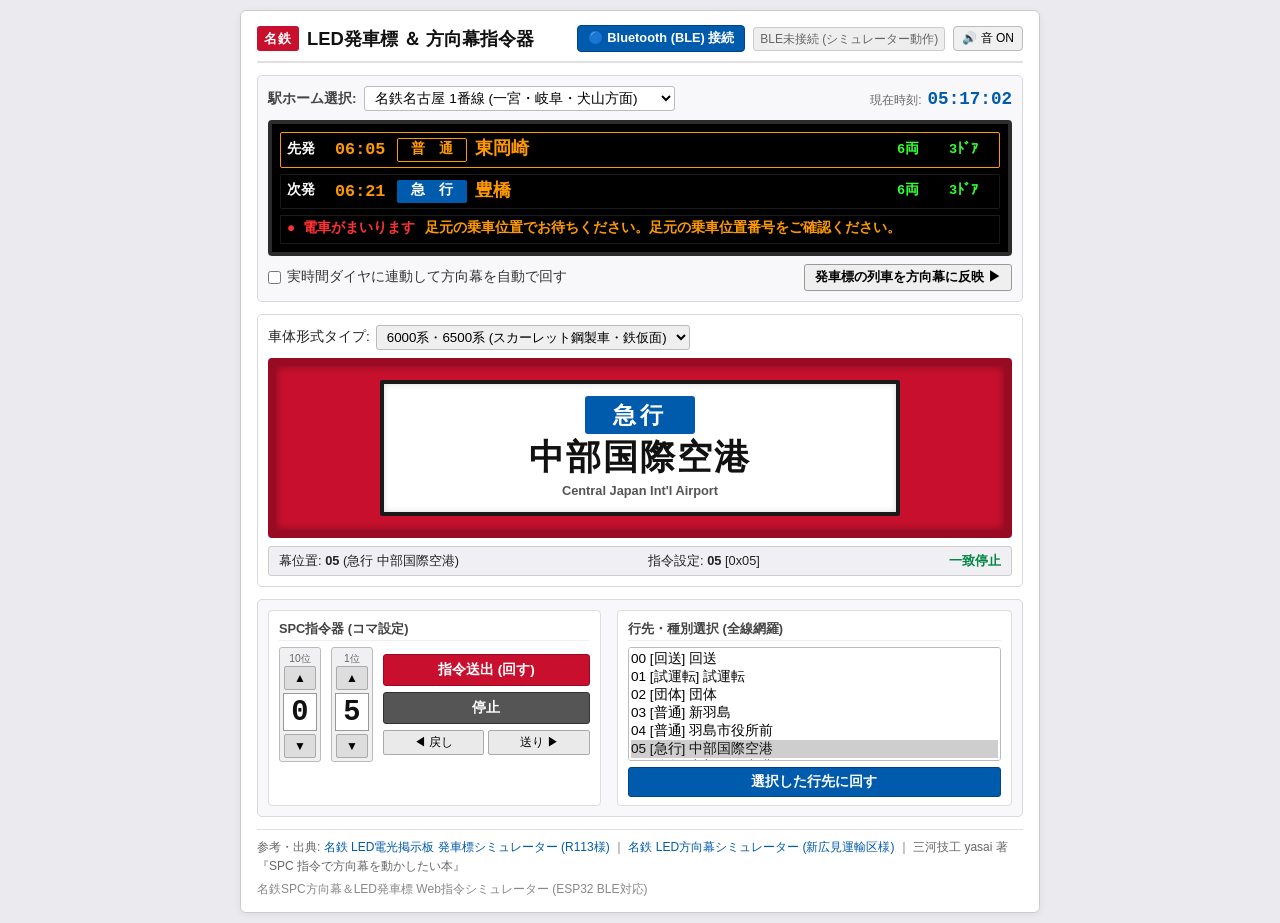
<file: web/index.html>
<!DOCTYPE html>
<html lang="ja">
<head>
    <meta charset="UTF-8">
    <meta name="viewport" content="width=device-width, initial-scale=1.0, maximum-scale=1.0, user-scalable=no">
    <title>名鉄 LED発車標 ＆ 方向幕シミュレーター (BLE対応)</title>
    <link rel="stylesheet" href="style.css?v=3.1">
</head>
<body>
    <div class="main-container">
        <!-- 上部ヘッダー -->
        <header class="site-header">
            <div class="header-left">
                <span class="meitetsu-emblem">名鉄</span>
                <h1 class="header-heading">LED発車標 ＆ 方向幕指令器</h1>
            </div>
            <!-- BLE接続エリア -->
            <div class="ble-bar">
                <button class="btn-ble" id="btnBleConnect">🔵 Bluetooth (BLE) 接続</button>
                <span class="ble-status-badge disconnected" id="bleStatusBadge">BLE未接続 (シミュレーター動作)</span>
                <button class="btn-audio-toggle" id="btnSoundToggle">🔊 音 ON</button>
            </div>
        </header>

        <!-- 1. 駅 LED電光掲示板（発車標）セクション (R113様オマージュ) -->
        <section class="board-panel">
            <div class="board-toolbar">
                <div class="station-picker">
                    <label>駅ホーム選択:</label>
                    <select id="stationSelect">
                        <option value="nagoya" selected>名鉄名古屋 1番線 (一宮・岐阜・犬山方面)</option>
                        <option value="kanayama">金山 3番線 (中部国際空港・河和・内海方面)</option>
                        <option value="higashiokazaki">東岡崎 1番線 (豊橋方面)</option>
                        <option value="gifu">名鉄岐阜 2番線 (名古屋方面)</option>
                    </select>
                </div>
                <div class="board-clock-box">
                    <span class="clock-label">現在時刻:</span>
                    <span class="clock-digits" id="realtimeClock">--:--:--</span>
                </div>
            </div>

            <!-- 発車標 本体 (LED電光表示) -->
            <div class="station-led-display">
                <!-- 先発 -->
                <div class="led-train-row active-row" id="rowTrain1" title="クリックでこの列車の行先を方向幕にセット">
                    <span class="col-pos">先発</span>
                    <span class="col-time" id="ledTime1">10:05</span>
                    <span class="col-type type-exp" id="ledType1">急　行</span>
                    <span class="col-dest" id="ledDest1">中部国際空港</span>
                    <span class="col-cars" id="ledCars1">6両</span>
                    <span class="col-door" id="ledDoor1">3ﾄﾞｱ</span>
                </div>
                <!-- 次発 -->
                <div class="led-train-row" id="rowTrain2" title="クリックでこの列車の行先を方向幕にセット">
                    <span class="col-pos">次発</span>
                    <span class="col-time" id="ledTime2">10:20</span>
                    <span class="col-type type-loc" id="ledType2">普　通</span>
                    <span class="col-dest" id="ledDest2">東岡崎</span>
                    <span class="col-cars" id="ledCars2">4両</span>
                    <span class="col-door" id="ledDoor2">3ﾄﾞｱ</span>
                </div>
                <!-- 案内テロップ -->
                <div class="led-footer-row">
                    <span class="led-blink-warning" id="ledBlinkWarning">● 電車がまいります</span>
                    <span class="led-marquee-msg" id="ledNoticeMsg">足元の乗車位置でお待ちください。足元の乗車位置番号をご確認ください。</span>
                </div>
            </div>

            <div class="board-action-row">
                <label class="auto-sync-label">
                    <input type="checkbox" id="timetableAutoSwitch">
                    <span>実時間ダイヤに連動して方向幕を自動で回す</span>
                </label>
                <button class="btn-sync-now" id="btnSyncNow">発車標の列車を方向幕に反映 ▶</button>
            </div>
        </section>

        <!-- 2. 実車 方向幕プレビューセクション (新広見運輸区様オマージュ) -->
        <section class="rollsign-panel">
            <div class="skin-switch-bar">
                <label>車体形式タイプ:</label>
                <select id="carTypeSelect">
                    <option value="skin-6000" selected>6000系・6500系 (スカーレット鋼製車・鉄仮面)</option>
                    <option value="skin-3500">3500系・3700系 (スカーレットアルミ枠)</option>
                    <option value="skin-9500">3300系・9500系 (ステンレス車体・LED表示)</option>
                </select>
            </div>

            <!-- 車両窓枠 ＆ 方向幕 -->
            <div class="car-outer-skin skin-6000" id="carOuterSkin">
                <div class="curtain-sheet" id="curtainSheet">
                    <span class="curtain-type-badge" id="curtainTypeBadge">急行</span>
                    <span class="curtain-dest-jp" id="curtainDestJp">中部国際空港</span>
                    <span class="curtain-dest-en" id="curtainDestEn">Central Japan Int'l Airport</span>
                </div>
            </div>

            <div class="sign-status-strip">
                <span>幕位置: <strong id="curPosNum">05</strong> (<span id="curPosName">急行 中部国際空港</span>)</span>
                <span>指令設定: <strong id="curSetNum">05</strong> [0x05]</span>
                <span class="motion-badge" id="motionBadge">一致停止</span>
            </div>
        </section>

        <!-- 3. 指令器 操作盤 (デジスイッチ ＆ 行先選択) -->
        <section class="controller-panel">
            <div class="control-flex-box">
                <!-- デジスイッチ -->
                <div class="digiswitch-module">
                    <span class="module-caption">SPC指令器 (コマ設定)</span>
                    <div class="digi-rotary-wrap">
                        <!-- 10位 -->
                        <div class="rotary-col">
                            <span class="col-tag">10位</span>
                            <button class="rotary-btn" id="btnTensUp">▲</button>
                            <span class="rotary-val" id="digitTens">0</span>
                            <button class="rotary-btn" id="btnTensDown">▼</button>
                        </div>
                        <!-- 1位 -->
                        <div class="rotary-col">
                            <span class="col-tag">1位</span>
                            <button class="rotary-btn" id="btnOnesUp">▲</button>
                            <span class="rotary-val" id="digitOnes">5</span>
                            <button class="rotary-btn" id="btnOnesDown">▼</button>
                        </div>

                        <!-- 実行ボタン -->
                        <div class="trigger-group">
                            <button class="btn-execute send" id="btnSend">指令送出 (回す)</button>
                            <button class="btn-execute stop" id="btnStop">停止</button>
                            <div class="step-sub-group">
                                <button class="btn-step-sm" id="btnStepBack">◀ 戻し</button>
                                <button class="btn-step-sm" id="btnStepFwd">送り ▶</button>
                            </div>
                        </div>
                    </div>
                </div>

                <!-- 行先クイック選択 -->
                <div class="quick-select-module">
                    <span class="module-caption">行先・種別選択 (全線網羅)</span>
                    <div class="quick-select-body">
                        <select id="quickDestSelect" size="6" class="select-dest-list">
                            <!-- JSで生成 -->
                        </select>
                        <button class="btn-apply-dest" id="btnApplyDest">選択した行先に回す</button>
                    </div>
                </div>
            </div>
        </section>

        <!-- フッター ＆ 出典 -->
        <footer class="app-footer">
            <div class="footer-sources">
                <span class="source-label">参考・出典:</span>
                <a href="https://r113.sakura.ne.jp/p/hasshahyo/meitetsu-led/index.html" target="_blank" rel="noopener">名鉄 LED電光掲示板 発車標シミュレーター (R113様)</a> ｜
                <a href="https://mei-tr.sakura.ne.jp/des/meitetsu/" target="_blank" rel="noopener">名鉄 LED方向幕シミュレーター (新広見運輸区様)</a> ｜
                <span>三河技工 yasai 著『SPC 指令で方向幕を動かしたい本』</span>
            </div>
            <p class="copyright-text">名鉄SPC方向幕＆LED発車標 Web指令シミュレーター (ESP32 BLE対応)</p>
        </footer>
    </div>

    <script src="app.js?v=3.1"></script>
</body>
</html>
</file>
<file: web/style.css>
/* ==============================================================================
   名鉄 LED発車標 ＆ 方向幕シミュレーター スタイルシート (BLE対応)
   （AI臭い過剰なネオン・ダークモードを廃し、鉄道本来の精密で清潔な実車・実機デザイン）
   ============================================================================== */

:root {
    --meitetsu-red: #C8102E;
    --meitetsu-dark-red: #990B22;
    --meitetsu-blue: #005BAC;
    --meitetsu-green: #008542;
    --base-bg: #EAEAEF;
    --panel-bg: #FFFFFF;
    --border-color: #CCCCCC;
    --text-main: #222222;
    --text-sub: #666666;

    /* LED発車標 */
    --led-black: #000000;
    --led-orange: #FF9900;
    --led-green: #33FF33;
    --led-red: #FF3333;
    --led-white: #FFFFFF;
}

* {
    box-sizing: border-box;
    margin: 0;
    padding: 0;
}

body {
    background-color: var(--base-bg);
    color: var(--text-main);
    font-family: "Hiragino Kaku Gothic ProN", "Meiryo", -apple-system, sans-serif;
    font-size: 14px;
    line-height: 1.5;
    padding: 10px;
}

.main-container {
    max-width: 800px;
    margin: 0 auto;
    background: var(--panel-bg);
    border: 1px solid var(--border-color);
    border-radius: 6px;
    padding: 14px 16px;
    box-shadow: 0 2px 8px rgba(0,0,0,0.06);
    display: flex;
    flex-direction: column;
    gap: 12px;
}

/* ヘッダー */
.site-header {
    display: flex;
    justify-content: space-between;
    align-items: center;
    padding-bottom: 8px;
    border-bottom: 2px solid #E0E0E0;
    flex-wrap: wrap;
    gap: 8px;
}

.header-left {
    display: flex;
    align-items: center;
    gap: 8px;
}

.meitetsu-emblem {
    background: var(--meitetsu-red);
    color: #FFF;
    font-weight: bold;
    font-size: 0.8rem;
    padding: 3px 7px;
    border-radius: 3px;
    letter-spacing: 1px;
}

.header-heading {
    font-size: 1.15rem;
    font-weight: bold;
    color: #111;
}

.ble-bar {
    display: flex;
    align-items: center;
    gap: 8px;
    flex-wrap: wrap;
}

.btn-ble {
    background: #005BAC;
    color: #FFF;
    border: 1px solid #004488;
    border-radius: 4px;
    padding: 4px 10px;
    font-size: 0.8rem;
    font-weight: bold;
    cursor: pointer;
}
.btn-ble:hover { background: #004888; }

.ble-status-badge {
    font-size: 0.75rem;
    padding: 2px 6px;
    border-radius: 3px;
}
.ble-status-badge.disconnected { background: #EEEEEE; color: #666; border: 1px solid #CCC; }
.ble-status-badge.connected { background: #E8F5E9; color: #2E7D32; border: 1px solid #81C784; font-weight: bold; }

.btn-audio-toggle {
    background: #F0F0F0;
    border: 1px solid #BBB;
    border-radius: 4px;
    padding: 3px 8px;
    font-size: 0.75rem;
    cursor: pointer;
}

/* 1. LED発車標 セクション */
.board-panel {
    background: #F8F8FA;
    border: 1px solid #D8D8DF;
    border-radius: 5px;
    padding: 10px;
}

.board-toolbar {
    display: flex;
    justify-content: space-between;
    align-items: center;
    margin-bottom: 8px;
    flex-wrap: wrap;
    gap: 6px;
}

.station-picker label {
    font-size: 0.85rem;
    font-weight: bold;
    color: #444;
    margin-right: 4px;
}

.station-picker select {
    padding: 3px 6px;
    font-size: 0.85rem;
    border: 1px solid #BBB;
    border-radius: 3px;
    background: #FFF;
}

.board-clock-box {
    display: flex;
    align-items: baseline;
    gap: 6px;
}
.clock-label { font-size: 0.75rem; color: #666; }
.clock-digits {
    font-size: 1.1rem;
    font-weight: bold;
    font-family: "Courier New", monospace;
    color: #005BAC;
}

/* LED発車標 表示部 */
.station-led-display {
    background: var(--led-black);
    border: 4px solid #2B2B2B;
    border-radius: 4px;
    padding: 8px;
    display: flex;
    flex-direction: column;
    gap: 6px;
    font-family: "Courier New", "MS Gothic", monospace;
    font-weight: bold;
}

.led-train-row {
    display: grid;
    grid-template-columns: 40px 54px 70px 1fr 44px 44px;
    align-items: center;
    gap: 8px;
    font-size: 1.05rem;
    padding: 3px 6px;
    background: #000;
    border: 1px solid #1A1A1A;
    border-radius: 2px;
    cursor: pointer;
    transition: background .1s;
}
.led-train-row:hover { background: #161616; border-color: #333; }
.led-train-row.active-row { border-color: var(--led-orange); }

.col-pos { color: var(--led-white); font-size: 0.85rem; }
.col-time { color: var(--led-orange); }

/* 種別カラー (フルカラーLED) */
.col-type {
    text-align: center;
    padding: 1px 4px;
    border-radius: 2px;
    font-size: 0.85rem;
}
.type-exp { color: #FFF; background: var(--meitetsu-blue); }
.type-loc { color: var(--led-orange); border: 1px solid var(--led-orange); }
.type-ltd { color: #FFF; background: var(--meitetsu-red); }
.type-semi { color: #FFF; background: var(--meitetsu-green); }

.col-dest { color: var(--led-orange); font-size: 1.15rem; }
.col-cars, .col-door { color: var(--led-green); font-size: 0.85rem; }

.led-footer-row {
    display: flex;
    gap: 10px;
    background: #000;
    padding: 3px 6px;
    border: 1px solid #1A1A1A;
    font-size: 0.85rem;
    color: var(--led-orange);
    overflow: hidden;
    white-space: nowrap;
}

.led-blink-warning {
    color: var(--led-red);
    font-weight: bold;
    animation: blinkLed 1s infinite;
}
@keyframes blinkLed {
    0%, 49% { opacity: 1; }
    50%, 100% { opacity: 0; }
}

.board-action-row {
    display: flex;
    justify-content: space-between;
    align-items: center;
    margin-top: 8px;
    flex-wrap: wrap;
    gap: 6px;
}

.auto-sync-label {
    display: flex;
    align-items: center;
    gap: 6px;
    font-size: 0.85rem;
    color: #333;
    cursor: pointer;
}

.btn-sync-now {
    background: #EFEFEF;
    border: 1px solid #999;
    padding: 4px 10px;
    font-size: 0.8rem;
    border-radius: 3px;
    cursor: pointer;
    font-weight: bold;
}
.btn-sync-now:hover { background: #DDD; }

/* 2. 車両 方向幕プレビュー セクション */
.rollsign-panel {
    background: #FFF;
    border: 1px solid #D8D8DF;
    border-radius: 5px;
    padding: 10px;
}

.skin-switch-bar {
    display: flex;
    align-items: center;
    gap: 6px;
    margin-bottom: 8px;
    font-size: 0.85rem;
}
.skin-switch-bar select {
    padding: 3px 6px;
    border: 1px solid #BBB;
    border-radius: 3px;
}

/* 車両窓枠 */
.car-outer-skin {
    display: flex;
    justify-content: center;
    align-items: center;
    padding: 14px 18px;
    border-radius: 4px;
    transition: all .15s;
    margin-bottom: 8px;
}

/* 6000系・6500系スキン (鉄仮面スカーレット鋼製枠) */
.car-outer-skin.skin-6000 {
    background: var(--meitetsu-red);
    border: 8px solid var(--meitetsu-dark-red);
    box-shadow: inset 0 0 10px rgba(0,0,0,0.35);
}

/* 3500系スキン (アルミ枠) */
.car-outer-skin.skin-3500 {
    background: var(--meitetsu-red);
    border: 8px solid #2E2E2E;
}

/* 9500系スキン (ステンレス) */
.car-outer-skin.skin-9500 {
    background: #9E9E9E;
    border: 8px solid #555555;
}

.curtain-sheet {
    background: #FFFFFF;
    border: 4px solid #1A1A1A;
    border-radius: 2px;
    width: 100%;
    max-width: 520px;
    padding: 12px 10px;
    display: flex;
    flex-direction: column;
    align-items: center;
    justify-content: center;
    box-shadow: inset 0 0 6px rgba(0,0,0,0.15);
    transition: transform 0.08s linear;
}

.skin-9500 .curtain-sheet {
    background: #000000;
    border-color: #222;
}

.curtain-type-badge {
    background: var(--meitetsu-blue);
    color: #FFFFFF;
    font-size: 1.45rem;
    font-weight: 900;
    padding: 2px 28px;
    border-radius: 3px;
    margin-bottom: 4px;
    letter-spacing: 4px;
}

.curtain-dest-jp {
    font-size: 2.2rem;
    font-weight: 900;
    letter-spacing: 2px;
    color: #111;
    line-height: 1.1;
    text-align: center;
}
.skin-9500 .curtain-dest-jp { color: var(--led-orange); }

.curtain-dest-en {
    font-size: 0.8rem;
    font-weight: bold;
    color: #555;
    margin-top: 4px;
    text-align: center;
}
.skin-9500 .curtain-dest-en { color: #888; }

.sign-status-strip {
    display: flex;
    justify-content: space-between;
    align-items: center;
    background: #F0F0F4;
    border: 1px solid #CCC;
    padding: 4px 10px;
    font-size: 0.8rem;
    border-radius: 3px;
}

.motion-badge {
    color: #008542;
    font-weight: bold;
}

/* 3. 指令器 操作盤 */
.controller-panel {
    background: #F8F8FA;
    border: 1px solid #D8D8DF;
    border-radius: 5px;
    padding: 10px;
}

.control-flex-box {
    display: flex;
    gap: 16px;
    flex-wrap: wrap;
}

.digiswitch-module {
    flex: 1;
    min-width: 260px;
    background: #FFF;
    border: 1px solid #DDD;
    border-radius: 4px;
    padding: 8px 10px;
}

.module-caption {
    display: block;
    font-size: 0.8rem;
    font-weight: bold;
    color: #444;
    margin-bottom: 6px;
    border-bottom: 1px solid #EEE;
    padding-bottom: 2px;
}

.digi-rotary-wrap {
    display: flex;
    align-items: center;
    gap: 10px;
}

.rotary-col {
    display: flex;
    flex-direction: column;
    align-items: center;
    background: #F0F0F2;
    border: 1px solid #BBB;
    border-radius: 3px;
    padding: 3px;
}
.col-tag { font-size: 0.65rem; color: #666; }

.rotary-btn {
    width: 32px;
    height: 24px;
    background: #DDD;
    border: 1px solid #AAA;
    border-radius: 2px;
    font-size: 0.75rem;
    cursor: pointer;
}
.rotary-btn:hover { background: #CCC; }

.rotary-val {
    font-size: 1.8rem;
    font-weight: bold;
    font-family: monospace;
    background: #FFF;
    border: 1px solid #999;
    width: 34px;
    height: 38px;
    display: flex;
    align-items: center;
    justify-content: center;
    margin: 3px 0;
    color: #111;
}

.trigger-group {
    display: flex;
    flex-direction: column;
    gap: 6px;
    flex: 1;
}

.btn-execute {
    padding: 6px 12px;
    font-size: 0.85rem;
    font-weight: bold;
    border-radius: 3px;
    cursor: pointer;
    border: 1px solid transparent;
}
.btn-execute.send {
    background: var(--meitetsu-red);
    color: #FFF;
    border-color: var(--meitetsu-dark-red);
}
.btn-execute.send:hover { background: #B00E28; }

.btn-execute.stop {
    background: #555;
    color: #FFF;
    border-color: #333;
}
.btn-execute.stop:hover { background: #444; }

.step-sub-group {
    display: flex;
    gap: 4px;
}
.btn-step-sm {
    flex: 1;
    background: #EAEAEA;
    border: 1px solid #AAA;
    border-radius: 2px;
    padding: 3px 6px;
    font-size: 0.75rem;
    cursor: pointer;
}
.btn-step-sm:hover { background: #DDD; }

/* 行先クイック選択 */
.quick-select-module {
    flex: 1.2;
    min-width: 280px;
    background: #FFF;
    border: 1px solid #DDD;
    border-radius: 4px;
    padding: 8px 10px;
}

.quick-select-body {
    display: flex;
    flex-direction: column;
    gap: 6px;
}

.select-dest-list {
    width: 100%;
    font-size: 0.85rem;
    border: 1px solid #BBB;
    border-radius: 3px;
    padding: 2px;
}

.btn-apply-dest {
    background: #005BAC;
    color: #FFF;
    border: 1px solid #004488;
    border-radius: 3px;
    padding: 5px 10px;
    font-size: 0.85rem;
    font-weight: bold;
    cursor: pointer;
}
.btn-apply-dest:hover { background: #004888; }

/* フッター */
.app-footer {
    padding-top: 8px;
    border-top: 1px solid #E0E0E0;
    font-size: 0.75rem;
    color: var(--text-sub);
}

.footer-sources {
    line-height: 1.6;
    margin-bottom: 4px;
}
.footer-sources a {
    color: var(--meitetsu-blue);
    text-decoration: none;
}
.footer-sources a:hover {
    text-decoration: underline;
}
.copyright-text {
    color: #888;
}
</file>
